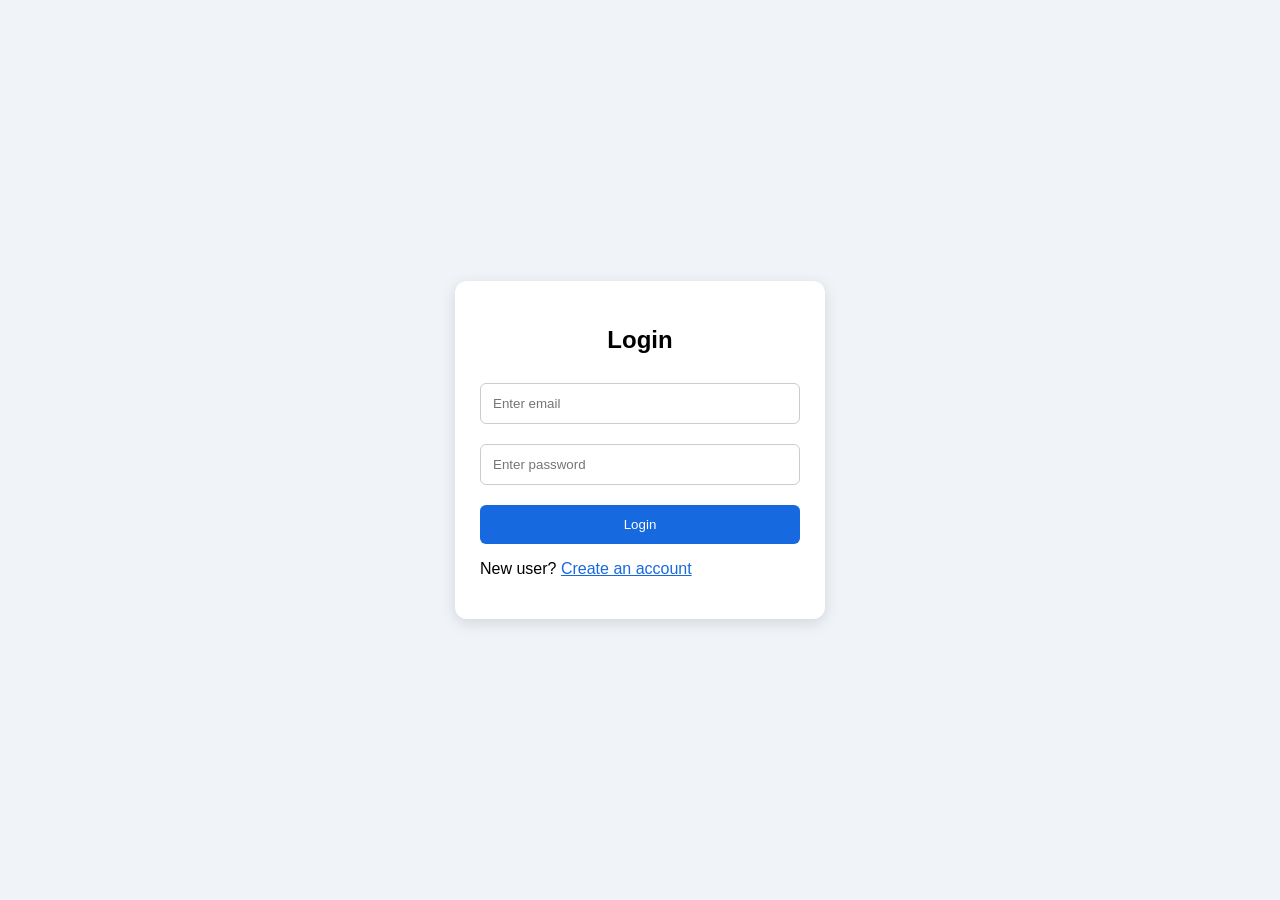
<file: index.html>
<!DOCTYPE html>
<html lang="en">
<head>
    <meta charset="UTF-8">
    <meta name="viewport" content="width=device-width, initial-scale=1.0">
    <title>Login Page</title>
    <link rel="stylesheet" href="style.css">
    <script src="auth.js" defer></script>
</head>
<body>
    <div class="container">
        <h2>Login</h2>

        <form id="loginForm">
            <input type="email" id="loginEmail"
                   placeholder="Enter email" required>

            <input type="password" id="loginPassword"
                   placeholder="Enter password" required>

            <button type="submit">Login</button>
        </form>

        <p id="loginMessage" aria-live="polite"></p>

        <p>New user?
            <a href="register.html">Create an account</a>
        </p>
    </div>
</body>
</html>
</file>
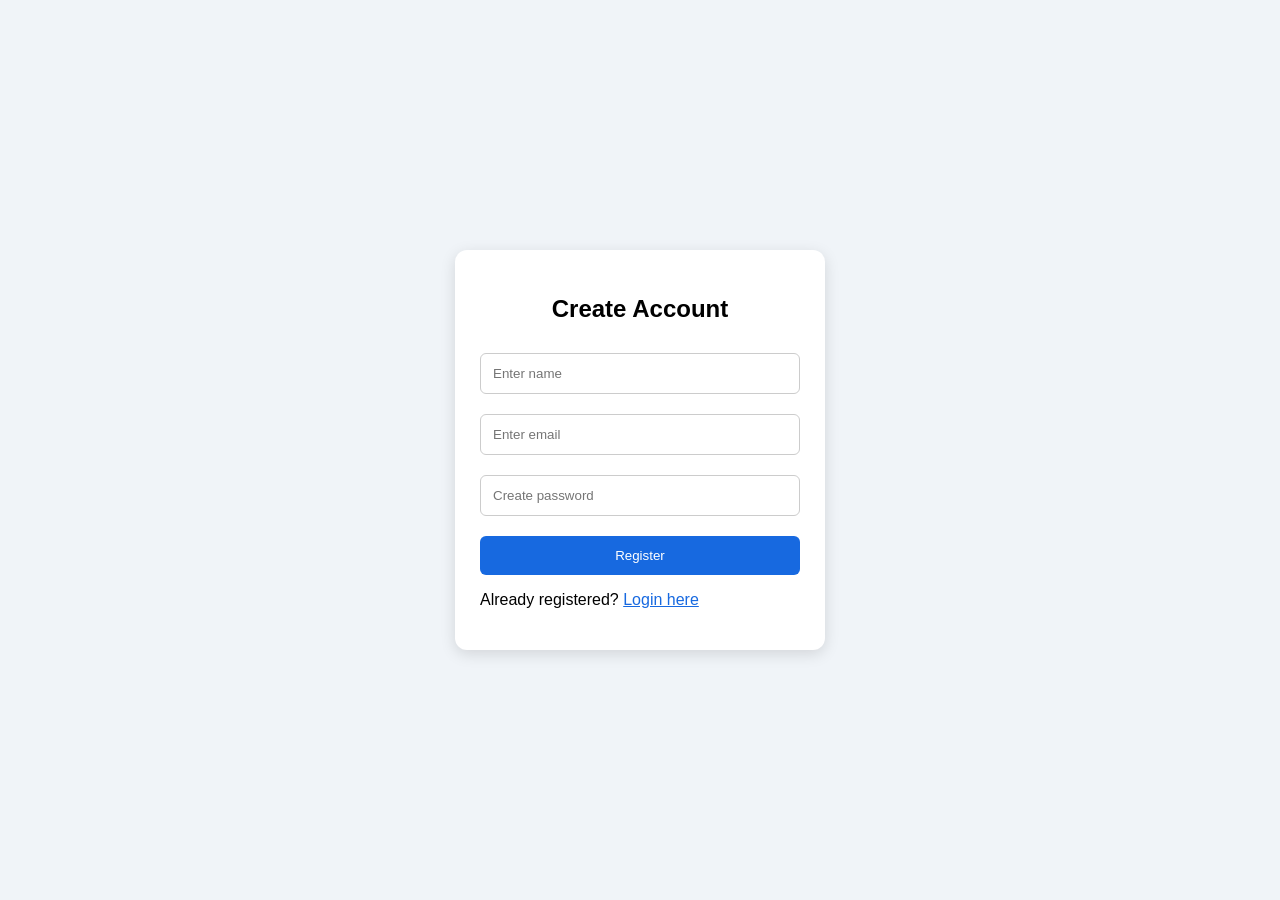
<file: register.html>
<!DOCTYPE html>
<html lang="en">
<head>
    <meta charset="UTF-8">
    <meta name="viewport" content="width=device-width, initial-scale=1.0">
    <title>Register Page</title>
    <link rel="stylesheet" href="style.css">
    <script src="auth.js" defer></script>
</head>
<body>
    <div class="container">
        <h2>Create Account</h2>

        <form id="registerForm">
            <input type="text" id="name"
                   placeholder="Enter name" required>

            <input type="email" id="email"
                   placeholder="Enter email" required>

            <input type="password" id="password"
                   placeholder="Create password"
                   minlength="6" required>

            <button type="submit">Register</button>
        </form>

        <p id="registerMessage" aria-live="polite"></p>

        <p>Already registered?
            <a href="index.html">Login here</a>
        </p>
    </div>
</body>
</html>
</file>
<file: style.css>
body {
    font-family: Arial, sans-serif;
    background: #f0f4f8;
    display: flex;
    justify-content: center;
    align-items: center;
    min-height: 100vh;
    margin: 0;
}

.container {
    background: white;
    width: 320px;
    max-width: calc(100% - 56px);
    padding: 25px;
    border-radius: 12px;
    box-shadow: 0 4px 15px #00000020;
}

h2 {
    text-align: center;
}

input {
    width: 100%;
    box-sizing: border-box;
    padding: 12px;
    margin: 10px 0;
    border: 1px solid #ccc;
    border-radius: 6px;
}

button {
    width: 100%;
    padding: 12px;
    margin-top: 10px;
    background: #1769e0;
    color: white;
    border: none;
    border-radius: 6px;
    cursor: pointer;
}

button:hover {
    background: #0e4eae;
}

a {
    color: #1769e0;
}

#loginMessage,
#registerMessage {
    overflow-wrap: anywhere;
}
</file>
